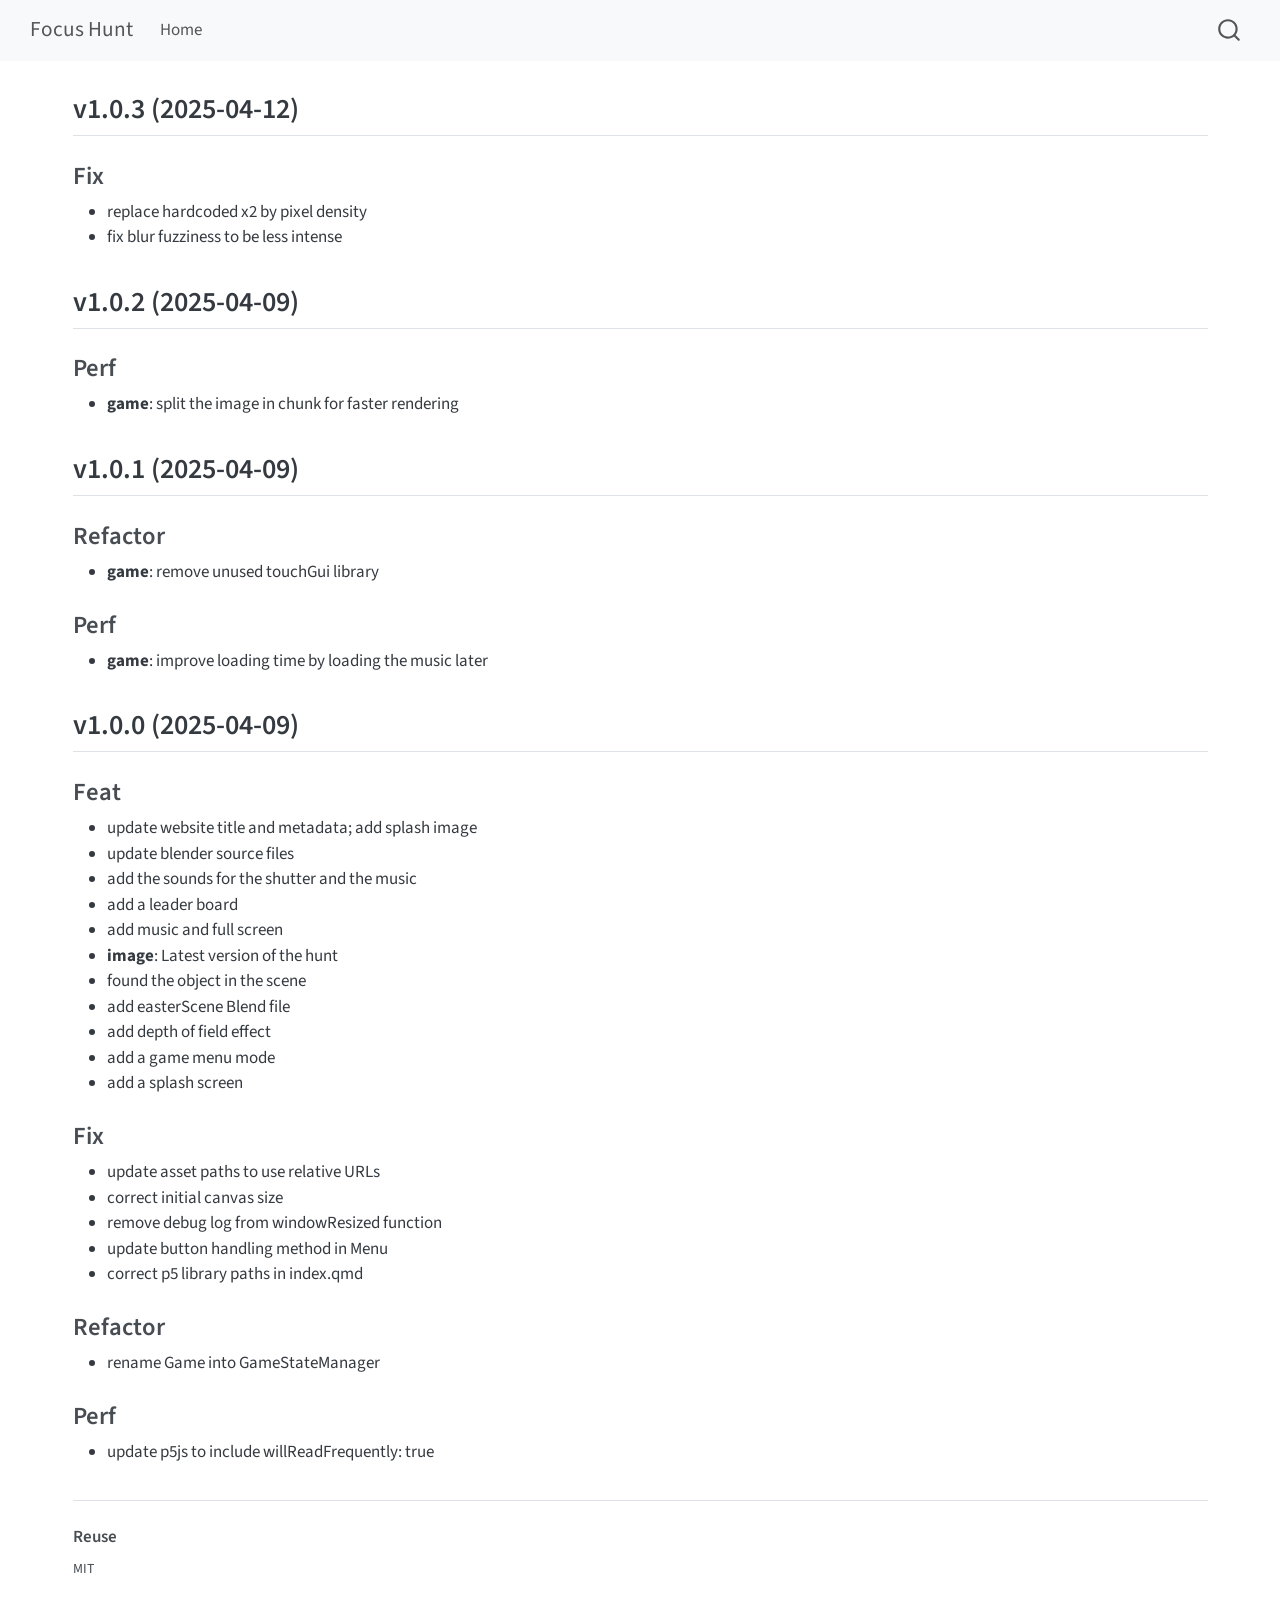
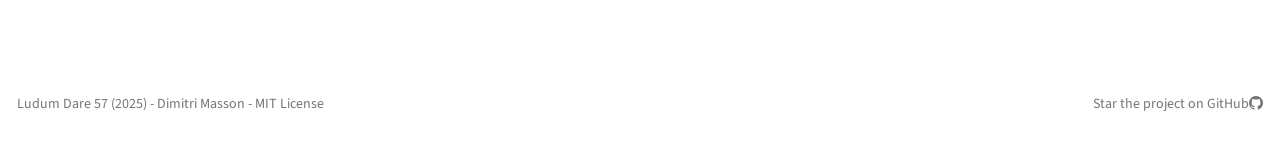
<file: CHANGELOG.html>
<!DOCTYPE html>
<html xmlns="http://www.w3.org/1999/xhtml" lang="en" xml:lang="en"><head>

<meta charset="utf-8">
<meta name="generator" content="quarto-1.5.53">

<meta name="viewport" content="width=device-width, initial-scale=1.0, user-scalable=yes">


<title>changelog – Focus Hunt</title>
<style>
code{white-space: pre-wrap;}
span.smallcaps{font-variant: small-caps;}
div.columns{display: flex; gap: min(4vw, 1.5em);}
div.column{flex: auto; overflow-x: auto;}
div.hanging-indent{margin-left: 1.5em; text-indent: -1.5em;}
ul.task-list{list-style: none;}
ul.task-list li input[type="checkbox"] {
  width: 0.8em;
  margin: 0 0.8em 0.2em -1em; /* quarto-specific, see https://github.com/quarto-dev/quarto-cli/issues/4556 */ 
  vertical-align: middle;
}
</style>


<script src="site_libs/quarto-nav/quarto-nav.js"></script>
<script src="site_libs/quarto-nav/headroom.min.js"></script>
<script src="site_libs/clipboard/clipboard.min.js"></script>
<script src="site_libs/quarto-search/autocomplete.umd.js"></script>
<script src="site_libs/quarto-search/fuse.min.js"></script>
<script src="site_libs/quarto-search/quarto-search.js"></script>
<meta name="quarto:offset" content="./">
<script src="site_libs/quarto-html/quarto.js"></script>
<script src="site_libs/quarto-html/popper.min.js"></script>
<script src="site_libs/quarto-html/tippy.umd.min.js"></script>
<script src="site_libs/quarto-html/anchor.min.js"></script>
<link href="site_libs/quarto-html/tippy.css" rel="stylesheet">
<link href="site_libs/quarto-html/quarto-syntax-highlighting.css" rel="stylesheet" id="quarto-text-highlighting-styles">
<script src="site_libs/bootstrap/bootstrap.min.js"></script>
<link href="site_libs/bootstrap/bootstrap-icons.css" rel="stylesheet">
<link href="site_libs/bootstrap/bootstrap.min.css" rel="stylesheet" id="quarto-bootstrap" data-mode="light">
<script id="quarto-search-options" type="application/json">{
  "location": "navbar",
  "copy-button": false,
  "collapse-after": 3,
  "panel-placement": "end",
  "type": "overlay",
  "limit": 50,
  "keyboard-shortcut": [
    "f",
    "/",
    "s"
  ],
  "show-item-context": false,
  "language": {
    "search-no-results-text": "No results",
    "search-matching-documents-text": "matching documents",
    "search-copy-link-title": "Copy link to search",
    "search-hide-matches-text": "Hide additional matches",
    "search-more-match-text": "more match in this document",
    "search-more-matches-text": "more matches in this document",
    "search-clear-button-title": "Clear",
    "search-text-placeholder": "",
    "search-detached-cancel-button-title": "Cancel",
    "search-submit-button-title": "Submit",
    "search-label": "Search"
  }
}</script>


<link rel="stylesheet" href="styles.css">
<meta property="og:title" content="Focus Hunt">
<meta property="og:image" content="https://dhmmasson.github.io/focusHunt/assets/splash.png">
<meta property="og:site_name" content="Focus Hunt">
<meta property="og:locale" content="en_US">
<meta property="og:image:height" content="1430">
<meta property="og:image:width" content="1422">
<meta name="twitter:title" content="Focus Hunt">
<meta name="twitter:image" content="https://dhmmasson.github.io/focusHunt/assets/splash.png">
<meta name="twitter:creator" content="@dhmmasson">
<meta name="twitter:card" content="summary_large_image">
<meta name="twitter:image-height" content="1430">
<meta name="twitter:image-width" content="1422">
</head>

<body class="nav-fixed">

<div id="quarto-search-results"></div>
  <header id="quarto-header" class="headroom fixed-top quarto-banner">
    <nav class="navbar navbar-expand-lg " data-bs-theme="dark">
      <div class="navbar-container container-fluid">
      <div class="navbar-brand-container mx-auto">
    <a class="navbar-brand" href="./index.html">
    <span class="navbar-title">Focus Hunt</span>
    </a>
  </div>
            <div id="quarto-search" class="" title="Search"></div>
          <button class="navbar-toggler" type="button" data-bs-toggle="collapse" data-bs-target="#navbarCollapse" aria-controls="navbarCollapse" role="menu" aria-expanded="false" aria-label="Toggle navigation" onclick="if (window.quartoToggleHeadroom) { window.quartoToggleHeadroom(); }">
  <span class="navbar-toggler-icon"></span>
</button>
          <div class="collapse navbar-collapse" id="navbarCollapse">
            <ul class="navbar-nav navbar-nav-scroll me-auto">
  <li class="nav-item">
    <a class="nav-link" href="./index.html"> 
<span class="menu-text">Home</span></a>
  </li>  
</ul>
          </div> <!-- /navcollapse -->
            <div class="quarto-navbar-tools">
</div>
      </div> <!-- /container-fluid -->
    </nav>
</header>
<!-- content -->
<div id="quarto-content" class="quarto-container page-columns page-rows-contents page-layout-full page-navbar">
<!-- sidebar -->
<!-- margin-sidebar -->
    
<!-- main -->
<main class="content quarto-banner-title-block column-page" id="quarto-document-content">




<section id="v1.0.3-2025-04-12" class="level2">
<h2 class="anchored" data-anchor-id="v1.0.3-2025-04-12">v1.0.3 (2025-04-12)</h2>
<section id="fix" class="level3">
<h3 class="anchored" data-anchor-id="fix">Fix</h3>
<ul>
<li>replace hardcoded x2 by pixel density</li>
<li>fix blur fuzziness to be less intense</li>
</ul>
</section>
</section>
<section id="v1.0.2-2025-04-09" class="level2">
<h2 class="anchored" data-anchor-id="v1.0.2-2025-04-09">v1.0.2 (2025-04-09)</h2>
<section id="perf" class="level3">
<h3 class="anchored" data-anchor-id="perf">Perf</h3>
<ul>
<li><strong>game</strong>: split the image in chunk for faster rendering</li>
</ul>
</section>
</section>
<section id="v1.0.1-2025-04-09" class="level2">
<h2 class="anchored" data-anchor-id="v1.0.1-2025-04-09">v1.0.1 (2025-04-09)</h2>
<section id="refactor" class="level3">
<h3 class="anchored" data-anchor-id="refactor">Refactor</h3>
<ul>
<li><strong>game</strong>: remove unused touchGui library</li>
</ul>
</section>
<section id="perf-1" class="level3">
<h3 class="anchored" data-anchor-id="perf-1">Perf</h3>
<ul>
<li><strong>game</strong>: improve loading time by loading the music later</li>
</ul>
</section>
</section>
<section id="v1.0.0-2025-04-09" class="level2">
<h2 class="anchored" data-anchor-id="v1.0.0-2025-04-09">v1.0.0 (2025-04-09)</h2>
<section id="feat" class="level3">
<h3 class="anchored" data-anchor-id="feat">Feat</h3>
<ul>
<li>update website title and metadata; add splash image</li>
<li>update blender source files</li>
<li>add the sounds for the shutter and the music</li>
<li>add a leader board</li>
<li>add music and full screen</li>
<li><strong>image</strong>: Latest version of the hunt</li>
<li>found the object in the scene</li>
<li>add easterScene Blend file</li>
<li>add depth of field effect</li>
<li>add a game menu mode</li>
<li>add a splash screen</li>
</ul>
</section>
<section id="fix-1" class="level3">
<h3 class="anchored" data-anchor-id="fix-1">Fix</h3>
<ul>
<li>update asset paths to use relative URLs</li>
<li>correct initial canvas size</li>
<li>remove debug log from windowResized function</li>
<li>update button handling method in Menu</li>
<li>correct p5 library paths in index.qmd</li>
</ul>
</section>
<section id="refactor-1" class="level3">
<h3 class="anchored" data-anchor-id="refactor-1">Refactor</h3>
<ul>
<li>rename Game into GameStateManager</li>
</ul>
</section>
<section id="perf-2" class="level3">
<h3 class="anchored" data-anchor-id="perf-2">Perf</h3>
<ul>
<li>update p5js to include willReadFrequently: true</li>
</ul>


</section>
</section>

<div id="quarto-appendix" class="default"><section class="quarto-appendix-contents" id="quarto-reuse"><h2 class="anchored quarto-appendix-heading">Reuse</h2><div class="quarto-appendix-contents"><div>MIT</div></div></section></div></main> <!-- /main -->
<script id="quarto-html-after-body" type="application/javascript">
window.document.addEventListener("DOMContentLoaded", function (event) {
  const toggleBodyColorMode = (bsSheetEl) => {
    const mode = bsSheetEl.getAttribute("data-mode");
    const bodyEl = window.document.querySelector("body");
    if (mode === "dark") {
      bodyEl.classList.add("quarto-dark");
      bodyEl.classList.remove("quarto-light");
    } else {
      bodyEl.classList.add("quarto-light");
      bodyEl.classList.remove("quarto-dark");
    }
  }
  const toggleBodyColorPrimary = () => {
    const bsSheetEl = window.document.querySelector("link#quarto-bootstrap");
    if (bsSheetEl) {
      toggleBodyColorMode(bsSheetEl);
    }
  }
  toggleBodyColorPrimary();  
  const icon = "";
  const anchorJS = new window.AnchorJS();
  anchorJS.options = {
    placement: 'right',
    icon: icon
  };
  anchorJS.add('.anchored');
  const isCodeAnnotation = (el) => {
    for (const clz of el.classList) {
      if (clz.startsWith('code-annotation-')) {                     
        return true;
      }
    }
    return false;
  }
  const onCopySuccess = function(e) {
    // button target
    const button = e.trigger;
    // don't keep focus
    button.blur();
    // flash "checked"
    button.classList.add('code-copy-button-checked');
    var currentTitle = button.getAttribute("title");
    button.setAttribute("title", "Copied!");
    let tooltip;
    if (window.bootstrap) {
      button.setAttribute("data-bs-toggle", "tooltip");
      button.setAttribute("data-bs-placement", "left");
      button.setAttribute("data-bs-title", "Copied!");
      tooltip = new bootstrap.Tooltip(button, 
        { trigger: "manual", 
          customClass: "code-copy-button-tooltip",
          offset: [0, -8]});
      tooltip.show();    
    }
    setTimeout(function() {
      if (tooltip) {
        tooltip.hide();
        button.removeAttribute("data-bs-title");
        button.removeAttribute("data-bs-toggle");
        button.removeAttribute("data-bs-placement");
      }
      button.setAttribute("title", currentTitle);
      button.classList.remove('code-copy-button-checked');
    }, 1000);
    // clear code selection
    e.clearSelection();
  }
  const getTextToCopy = function(trigger) {
      const codeEl = trigger.previousElementSibling.cloneNode(true);
      for (const childEl of codeEl.children) {
        if (isCodeAnnotation(childEl)) {
          childEl.remove();
        }
      }
      return codeEl.innerText;
  }
  const clipboard = new window.ClipboardJS('.code-copy-button:not([data-in-quarto-modal])', {
    text: getTextToCopy
  });
  clipboard.on('success', onCopySuccess);
  if (window.document.getElementById('quarto-embedded-source-code-modal')) {
    // For code content inside modals, clipBoardJS needs to be initialized with a container option
    // TODO: Check when it could be a function (https://github.com/zenorocha/clipboard.js/issues/860)
    const clipboardModal = new window.ClipboardJS('.code-copy-button[data-in-quarto-modal]', {
      text: getTextToCopy,
      container: window.document.getElementById('quarto-embedded-source-code-modal')
    });
    clipboardModal.on('success', onCopySuccess);
  }
    var localhostRegex = new RegExp(/^(?:http|https):\/\/localhost\:?[0-9]*\//);
    var mailtoRegex = new RegExp(/^mailto:/);
      var filterRegex = new RegExp("https:\/\/dhmmasson\.github\.io\/focusHunt\/");
    var isInternal = (href) => {
        return filterRegex.test(href) || localhostRegex.test(href) || mailtoRegex.test(href);
    }
    // Inspect non-navigation links and adorn them if external
 	var links = window.document.querySelectorAll('a[href]:not(.nav-link):not(.navbar-brand):not(.toc-action):not(.sidebar-link):not(.sidebar-item-toggle):not(.pagination-link):not(.no-external):not([aria-hidden]):not(.dropdown-item):not(.quarto-navigation-tool):not(.about-link)');
    for (var i=0; i<links.length; i++) {
      const link = links[i];
      if (!isInternal(link.href)) {
        // undo the damage that might have been done by quarto-nav.js in the case of
        // links that we want to consider external
        if (link.dataset.originalHref !== undefined) {
          link.href = link.dataset.originalHref;
        }
      }
    }
  function tippyHover(el, contentFn, onTriggerFn, onUntriggerFn) {
    const config = {
      allowHTML: true,
      maxWidth: 500,
      delay: 100,
      arrow: false,
      appendTo: function(el) {
          return el.parentElement;
      },
      interactive: true,
      interactiveBorder: 10,
      theme: 'quarto',
      placement: 'bottom-start',
    };
    if (contentFn) {
      config.content = contentFn;
    }
    if (onTriggerFn) {
      config.onTrigger = onTriggerFn;
    }
    if (onUntriggerFn) {
      config.onUntrigger = onUntriggerFn;
    }
    window.tippy(el, config); 
  }
  const noterefs = window.document.querySelectorAll('a[role="doc-noteref"]');
  for (var i=0; i<noterefs.length; i++) {
    const ref = noterefs[i];
    tippyHover(ref, function() {
      // use id or data attribute instead here
      let href = ref.getAttribute('data-footnote-href') || ref.getAttribute('href');
      try { href = new URL(href).hash; } catch {}
      const id = href.replace(/^#\/?/, "");
      const note = window.document.getElementById(id);
      if (note) {
        return note.innerHTML;
      } else {
        return "";
      }
    });
  }
  const xrefs = window.document.querySelectorAll('a.quarto-xref');
  const processXRef = (id, note) => {
    // Strip column container classes
    const stripColumnClz = (el) => {
      el.classList.remove("page-full", "page-columns");
      if (el.children) {
        for (const child of el.children) {
          stripColumnClz(child);
        }
      }
    }
    stripColumnClz(note)
    if (id === null || id.startsWith('sec-')) {
      // Special case sections, only their first couple elements
      const container = document.createElement("div");
      if (note.children && note.children.length > 2) {
        container.appendChild(note.children[0].cloneNode(true));
        for (let i = 1; i < note.children.length; i++) {
          const child = note.children[i];
          if (child.tagName === "P" && child.innerText === "") {
            continue;
          } else {
            container.appendChild(child.cloneNode(true));
            break;
          }
        }
        if (window.Quarto?.typesetMath) {
          window.Quarto.typesetMath(container);
        }
        return container.innerHTML
      } else {
        if (window.Quarto?.typesetMath) {
          window.Quarto.typesetMath(note);
        }
        return note.innerHTML;
      }
    } else {
      // Remove any anchor links if they are present
      const anchorLink = note.querySelector('a.anchorjs-link');
      if (anchorLink) {
        anchorLink.remove();
      }
      if (window.Quarto?.typesetMath) {
        window.Quarto.typesetMath(note);
      }
      // TODO in 1.5, we should make sure this works without a callout special case
      if (note.classList.contains("callout")) {
        return note.outerHTML;
      } else {
        return note.innerHTML;
      }
    }
  }
  for (var i=0; i<xrefs.length; i++) {
    const xref = xrefs[i];
    tippyHover(xref, undefined, function(instance) {
      instance.disable();
      let url = xref.getAttribute('href');
      let hash = undefined; 
      if (url.startsWith('#')) {
        hash = url;
      } else {
        try { hash = new URL(url).hash; } catch {}
      }
      if (hash) {
        const id = hash.replace(/^#\/?/, "");
        const note = window.document.getElementById(id);
        if (note !== null) {
          try {
            const html = processXRef(id, note.cloneNode(true));
            instance.setContent(html);
          } finally {
            instance.enable();
            instance.show();
          }
        } else {
          // See if we can fetch this
          fetch(url.split('#')[0])
          .then(res => res.text())
          .then(html => {
            const parser = new DOMParser();
            const htmlDoc = parser.parseFromString(html, "text/html");
            const note = htmlDoc.getElementById(id);
            if (note !== null) {
              const html = processXRef(id, note);
              instance.setContent(html);
            } 
          }).finally(() => {
            instance.enable();
            instance.show();
          });
        }
      } else {
        // See if we can fetch a full url (with no hash to target)
        // This is a special case and we should probably do some content thinning / targeting
        fetch(url)
        .then(res => res.text())
        .then(html => {
          const parser = new DOMParser();
          const htmlDoc = parser.parseFromString(html, "text/html");
          const note = htmlDoc.querySelector('main.content');
          if (note !== null) {
            // This should only happen for chapter cross references
            // (since there is no id in the URL)
            // remove the first header
            if (note.children.length > 0 && note.children[0].tagName === "HEADER") {
              note.children[0].remove();
            }
            const html = processXRef(null, note);
            instance.setContent(html);
          } 
        }).finally(() => {
          instance.enable();
          instance.show();
        });
      }
    }, function(instance) {
    });
  }
      let selectedAnnoteEl;
      const selectorForAnnotation = ( cell, annotation) => {
        let cellAttr = 'data-code-cell="' + cell + '"';
        let lineAttr = 'data-code-annotation="' +  annotation + '"';
        const selector = 'span[' + cellAttr + '][' + lineAttr + ']';
        return selector;
      }
      const selectCodeLines = (annoteEl) => {
        const doc = window.document;
        const targetCell = annoteEl.getAttribute("data-target-cell");
        const targetAnnotation = annoteEl.getAttribute("data-target-annotation");
        const annoteSpan = window.document.querySelector(selectorForAnnotation(targetCell, targetAnnotation));
        const lines = annoteSpan.getAttribute("data-code-lines").split(",");
        const lineIds = lines.map((line) => {
          return targetCell + "-" + line;
        })
        let top = null;
        let height = null;
        let parent = null;
        if (lineIds.length > 0) {
            //compute the position of the single el (top and bottom and make a div)
            const el = window.document.getElementById(lineIds[0]);
            top = el.offsetTop;
            height = el.offsetHeight;
            parent = el.parentElement.parentElement;
          if (lineIds.length > 1) {
            const lastEl = window.document.getElementById(lineIds[lineIds.length - 1]);
            const bottom = lastEl.offsetTop + lastEl.offsetHeight;
            height = bottom - top;
          }
          if (top !== null && height !== null && parent !== null) {
            // cook up a div (if necessary) and position it 
            let div = window.document.getElementById("code-annotation-line-highlight");
            if (div === null) {
              div = window.document.createElement("div");
              div.setAttribute("id", "code-annotation-line-highlight");
              div.style.position = 'absolute';
              parent.appendChild(div);
            }
            div.style.top = top - 2 + "px";
            div.style.height = height + 4 + "px";
            div.style.left = 0;
            let gutterDiv = window.document.getElementById("code-annotation-line-highlight-gutter");
            if (gutterDiv === null) {
              gutterDiv = window.document.createElement("div");
              gutterDiv.setAttribute("id", "code-annotation-line-highlight-gutter");
              gutterDiv.style.position = 'absolute';
              const codeCell = window.document.getElementById(targetCell);
              const gutter = codeCell.querySelector('.code-annotation-gutter');
              gutter.appendChild(gutterDiv);
            }
            gutterDiv.style.top = top - 2 + "px";
            gutterDiv.style.height = height + 4 + "px";
          }
          selectedAnnoteEl = annoteEl;
        }
      };
      const unselectCodeLines = () => {
        const elementsIds = ["code-annotation-line-highlight", "code-annotation-line-highlight-gutter"];
        elementsIds.forEach((elId) => {
          const div = window.document.getElementById(elId);
          if (div) {
            div.remove();
          }
        });
        selectedAnnoteEl = undefined;
      };
        // Handle positioning of the toggle
    window.addEventListener(
      "resize",
      throttle(() => {
        elRect = undefined;
        if (selectedAnnoteEl) {
          selectCodeLines(selectedAnnoteEl);
        }
      }, 10)
    );
    function throttle(fn, ms) {
    let throttle = false;
    let timer;
      return (...args) => {
        if(!throttle) { // first call gets through
            fn.apply(this, args);
            throttle = true;
        } else { // all the others get throttled
            if(timer) clearTimeout(timer); // cancel #2
            timer = setTimeout(() => {
              fn.apply(this, args);
              timer = throttle = false;
            }, ms);
        }
      };
    }
      // Attach click handler to the DT
      const annoteDls = window.document.querySelectorAll('dt[data-target-cell]');
      for (const annoteDlNode of annoteDls) {
        annoteDlNode.addEventListener('click', (event) => {
          const clickedEl = event.target;
          if (clickedEl !== selectedAnnoteEl) {
            unselectCodeLines();
            const activeEl = window.document.querySelector('dt[data-target-cell].code-annotation-active');
            if (activeEl) {
              activeEl.classList.remove('code-annotation-active');
            }
            selectCodeLines(clickedEl);
            clickedEl.classList.add('code-annotation-active');
          } else {
            // Unselect the line
            unselectCodeLines();
            clickedEl.classList.remove('code-annotation-active');
          }
        });
      }
  const findCites = (el) => {
    const parentEl = el.parentElement;
    if (parentEl) {
      const cites = parentEl.dataset.cites;
      if (cites) {
        return {
          el,
          cites: cites.split(' ')
        };
      } else {
        return findCites(el.parentElement)
      }
    } else {
      return undefined;
    }
  };
  var bibliorefs = window.document.querySelectorAll('a[role="doc-biblioref"]');
  for (var i=0; i<bibliorefs.length; i++) {
    const ref = bibliorefs[i];
    const citeInfo = findCites(ref);
    if (citeInfo) {
      tippyHover(citeInfo.el, function() {
        var popup = window.document.createElement('div');
        citeInfo.cites.forEach(function(cite) {
          var citeDiv = window.document.createElement('div');
          citeDiv.classList.add('hanging-indent');
          citeDiv.classList.add('csl-entry');
          var biblioDiv = window.document.getElementById('ref-' + cite);
          if (biblioDiv) {
            citeDiv.innerHTML = biblioDiv.innerHTML;
          }
          popup.appendChild(citeDiv);
        });
        return popup.innerHTML;
      });
    }
  }
});
</script>
</div> <!-- /content -->
<footer class="footer">
  <div class="nav-footer">
    <div class="nav-footer-left">
      <ul class="footer-items list-unstyled">
    <li class="nav-item">
 Ludum Dare 57 (2025) - Dimitri Masson - MIT License
  </li>  
</ul>
    </div>   
    <div class="nav-footer-center">
      &nbsp;
    </div>
    <div class="nav-footer-right">
      <ul class="footer-items list-unstyled">
    <li class="nav-item">
 Star the project on GitHub
  </li>  
    <li class="nav-item compact">
      <i class="bi bi-github" role="img">
</i> 
  </li>  
</ul>
    </div>
  </div>
</footer>




</body></html>
</file>
<file: site_libs/quarto-html/tippy.css>
.tippy-box[data-animation=fade][data-state=hidden]{opacity:0}[data-tippy-root]{max-width:calc(100vw - 10px)}.tippy-box{position:relative;background-color:#333;color:#fff;border-radius:4px;font-size:14px;line-height:1.4;white-space:normal;outline:0;transition-property:transform,visibility,opacity}.tippy-box[data-placement^=top]>.tippy-arrow{bottom:0}.tippy-box[data-placement^=top]>.tippy-arrow:before{bottom:-7px;left:0;border-width:8px 8px 0;border-top-color:initial;transform-origin:center top}.tippy-box[data-placement^=bottom]>.tippy-arrow{top:0}.tippy-box[data-placement^=bottom]>.tippy-arrow:before{top:-7px;left:0;border-width:0 8px 8px;border-bottom-color:initial;transform-origin:center bottom}.tippy-box[data-placement^=left]>.tippy-arrow{right:0}.tippy-box[data-placement^=left]>.tippy-arrow:before{border-width:8px 0 8px 8px;border-left-color:initial;right:-7px;transform-origin:center left}.tippy-box[data-placement^=right]>.tippy-arrow{left:0}.tippy-box[data-placement^=right]>.tippy-arrow:before{left:-7px;border-width:8px 8px 8px 0;border-right-color:initial;transform-origin:center right}.tippy-box[data-inertia][data-state=visible]{transition-timing-function:cubic-bezier(.54,1.5,.38,1.11)}.tippy-arrow{width:16px;height:16px;color:#333}.tippy-arrow:before{content:"";position:absolute;border-color:transparent;border-style:solid}.tippy-content{position:relative;padding:5px 9px;z-index:1}
</file>
<file: site_libs/quarto-html/quarto-syntax-highlighting.css>
/* quarto syntax highlight colors */
:root {
  --quarto-hl-ot-color: #003B4F;
  --quarto-hl-at-color: #657422;
  --quarto-hl-ss-color: #20794D;
  --quarto-hl-an-color: #5E5E5E;
  --quarto-hl-fu-color: #4758AB;
  --quarto-hl-st-color: #20794D;
  --quarto-hl-cf-color: #003B4F;
  --quarto-hl-op-color: #5E5E5E;
  --quarto-hl-er-color: #AD0000;
  --quarto-hl-bn-color: #AD0000;
  --quarto-hl-al-color: #AD0000;
  --quarto-hl-va-color: #111111;
  --quarto-hl-bu-color: inherit;
  --quarto-hl-ex-color: inherit;
  --quarto-hl-pp-color: #AD0000;
  --quarto-hl-in-color: #5E5E5E;
  --quarto-hl-vs-color: #20794D;
  --quarto-hl-wa-color: #5E5E5E;
  --quarto-hl-do-color: #5E5E5E;
  --quarto-hl-im-color: #00769E;
  --quarto-hl-ch-color: #20794D;
  --quarto-hl-dt-color: #AD0000;
  --quarto-hl-fl-color: #AD0000;
  --quarto-hl-co-color: #5E5E5E;
  --quarto-hl-cv-color: #5E5E5E;
  --quarto-hl-cn-color: #8f5902;
  --quarto-hl-sc-color: #5E5E5E;
  --quarto-hl-dv-color: #AD0000;
  --quarto-hl-kw-color: #003B4F;
}

/* other quarto variables */
:root {
  --quarto-font-monospace: SFMono-Regular, Menlo, Monaco, Consolas, "Liberation Mono", "Courier New", monospace;
}

pre > code.sourceCode > span {
  color: #003B4F;
}

code span {
  color: #003B4F;
}

code.sourceCode > span {
  color: #003B4F;
}

div.sourceCode,
div.sourceCode pre.sourceCode {
  color: #003B4F;
}

code span.ot {
  color: #003B4F;
  font-style: inherit;
}

code span.at {
  color: #657422;
  font-style: inherit;
}

code span.ss {
  color: #20794D;
  font-style: inherit;
}

code span.an {
  color: #5E5E5E;
  font-style: inherit;
}

code span.fu {
  color: #4758AB;
  font-style: inherit;
}

code span.st {
  color: #20794D;
  font-style: inherit;
}

code span.cf {
  color: #003B4F;
  font-weight: bold;
  font-style: inherit;
}

code span.op {
  color: #5E5E5E;
  font-style: inherit;
}

code span.er {
  color: #AD0000;
  font-style: inherit;
}

code span.bn {
  color: #AD0000;
  font-style: inherit;
}

code span.al {
  color: #AD0000;
  font-style: inherit;
}

code span.va {
  color: #111111;
  font-style: inherit;
}

code span.bu {
  font-style: inherit;
}

code span.ex {
  font-style: inherit;
}

code span.pp {
  color: #AD0000;
  font-style: inherit;
}

code span.in {
  color: #5E5E5E;
  font-style: inherit;
}

code span.vs {
  color: #20794D;
  font-style: inherit;
}

code span.wa {
  color: #5E5E5E;
  font-style: italic;
}

code span.do {
  color: #5E5E5E;
  font-style: italic;
}

code span.im {
  color: #00769E;
  font-style: inherit;
}

code span.ch {
  color: #20794D;
  font-style: inherit;
}

code span.dt {
  color: #AD0000;
  font-style: inherit;
}

code span.fl {
  color: #AD0000;
  font-style: inherit;
}

code span.co {
  color: #5E5E5E;
  font-style: inherit;
}

code span.cv {
  color: #5E5E5E;
  font-style: italic;
}

code span.cn {
  color: #8f5902;
  font-style: inherit;
}

code span.sc {
  color: #5E5E5E;
  font-style: inherit;
}

code span.dv {
  color: #AD0000;
  font-style: inherit;
}

code span.kw {
  color: #003B4F;
  font-weight: bold;
  font-style: inherit;
}

.prevent-inlining {
  content: "</";
}

/*# sourceMappingURL=debc5d5d77c3f9108843748ff7464032.css.map */
</file>
<file: styles.css>
/* css styles */
#canvas.fullscreen {
  background: white;
  position: fixed;
  top: 0;
  bottom: 0;
  left: 0;
  right: 0;
  z-index: 1;
}

#canvas.fullscreen canvas {
  margin: auto;
}
</file>
